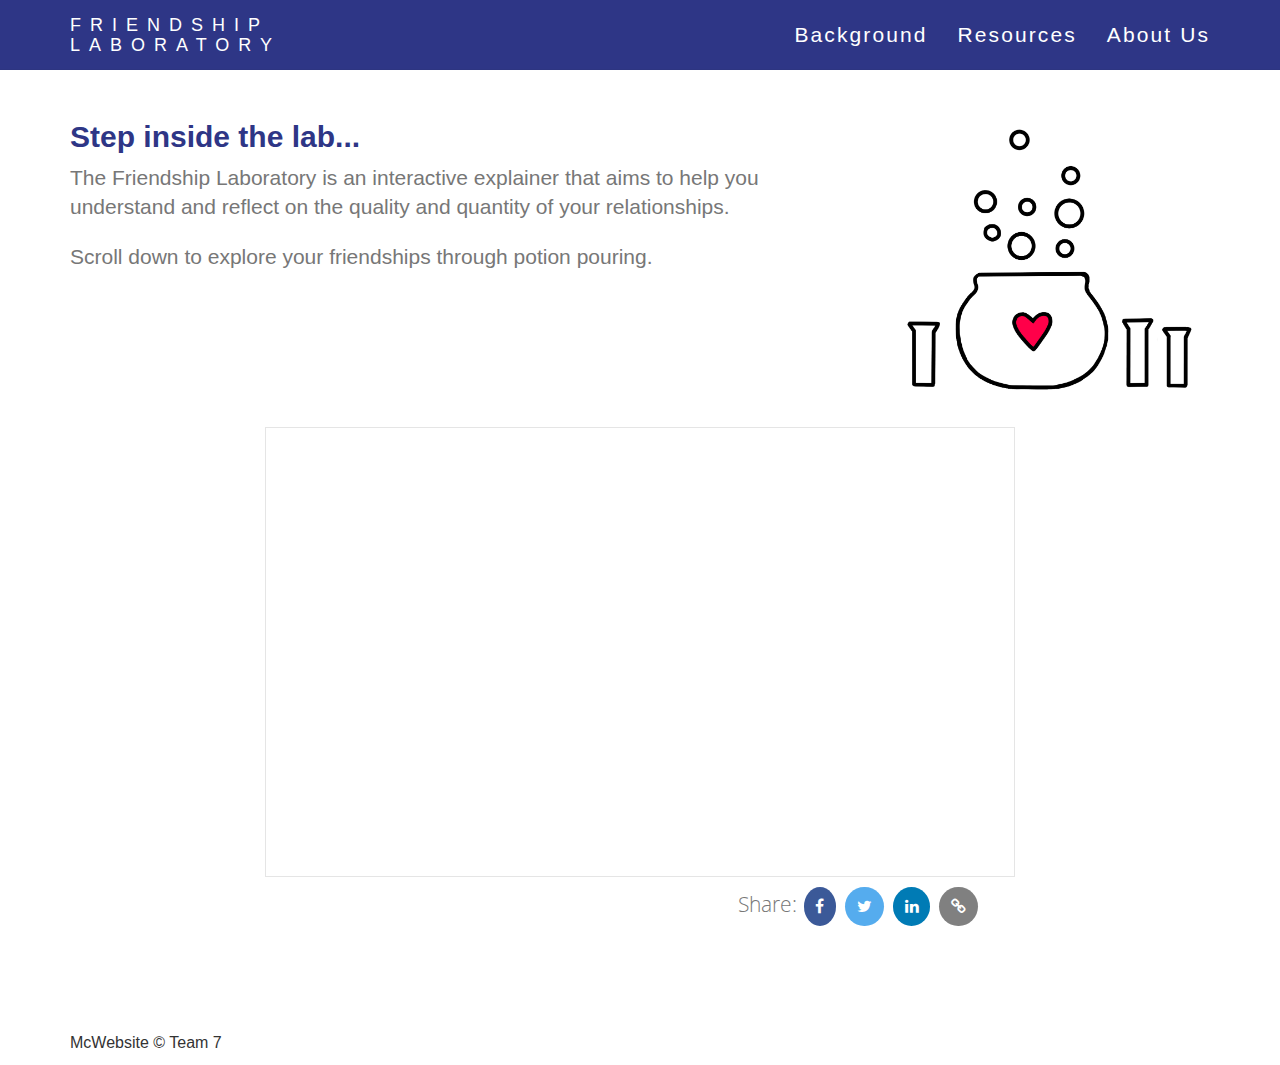
<file: index.html>
<!DOCTYPE html>
<!-- Template by Quackit.com -->
<!-- Images by various sources under the Creative Commons CC0 license and/or the Creative Commons Zero license. 
Although you can use them, for a more unique website, replace these images with your own. -->
<html lang="en">

<head>

    <meta charset="utf-8">
    <meta http-equiv="X-UA-Compatible" content="IE=edge">
    <meta name="viewport" content="width=device-width, initial-scale=1">
    <!-- The above 3 meta tags *must* come first in the head; any other head content must come *after* these tags -->

    <title>Friendship Laboratory</title>

    <!-- Bootstrap Core CSS -->
    <link href="css/bootstrap.min.css" rel="stylesheet">
    <link rel="stylesheet" href="https://cdnjs.cloudflare.com/ajax/libs/font-awesome/4.7.0/css/font-awesome.min.css">

    <!-- Custom CSS: You can use this stylesheet to override any Bootstrap styles and/or apply your own styles -->
    <link href="css/mccustom.css" rel="stylesheet">
    <link href="css/template.css" rel="stylesheet">

    <!-- HTML5 Shim and Respond.js IE8 support of HTML5 elements and media queries -->
    <!-- WARNING: Respond.js doesn't work if you view the page via file:// -->
    <!--[if lt IE 9]>
        <script src="https://oss.maxcdn.com/libs/html5shiv/3.7.0/html5shiv.js"></script>
        <script src="https://oss.maxcdn.com/libs/respond.js/1.4.2/respond.min.js"></script>
    <![endif]-->

    <!-- Custom Fonts from Google -->
    <link href='http://fonts.googleapis.com/css?family=Open+Sans:300italic,400italic,600italic,700italic,800italic,400,300,600,700,800' rel='stylesheet' type='text/css'>
    <link rel="stylesheet" href="https://fonts.googleapis.com/css?family=Bai+Jamjuree">
</head>

<body>

    <!-- Navigation -->
    <nav id="siteNav" class="navbar navbar-default navbar-fixed-top" role="navigation">
        <div class="container">
            <!-- Logo and responsive toggle -->
            <div class="navbar-header">
                <button id="menu-button" type="button" class="navbar-toggle" data-toggle="collapse" data-target="#navbar">
                    MENU
                </button>
                <a id="logo" class="navbar-brand" href="index.html">
                	<div>FRIENDSHIP</div> 
                    <div>LABORATORY</div>
                </a>
            </div>
            <!-- Navbar links -->
            <div class="collapse navbar-collapse" id="navbar">
                <ul class="nav navbar-nav navbar-right">
                    <li> <!--class="active"-->
                        <a class="nav-item" href="background.html">Background</a>
                    </li>
                    <li>
                        <a class="nav-item" href="resources.html">Resources</a>
                    </li>
                    <li>
                        <a class="nav-item" href="aboutus.html">About Us</a>
                    </li>

                </ul>
            </div><!-- /.navbar-collapse -->
        </div><!-- /.container -->
    </nav>

    <!-- Content 1 -->
    <section id="homepage" class="content">
        <div class="container">
            <div class="row">
                <div style="display: flex; ">
                    <div class="col-sm-9">
                    <h2 class="section-header"><b>Step inside the lab... </b></h2>
                    <p class="lead text-muted">The Friendship Laboratory is an interactive explainer that aims to help you understand and reflect on the quality and quantity of your relationships. </p>
                    <p class="lead text-muted">Scroll down to explore your friendships through potion pouring.</p>
                    </div>

                    <img src="images/cauldron.png" width="30%" >
                </div>
                <!-- <div class="col-sm-4">  -->
                <!-- </div> -->
            </div>
            
            <div class="row">
                <div class="col-sm-2"></div>
                <div class="col-sm-8">
                <div class="figmacontent">
                    <iframe style="border: 1px solid rgba(0, 0, 0, 0.1);" width="100%" height="450" src="https://www.figma.com/embed?embed_host=share&url=https%3A%2F%2Fwww.figma.com%2Fproto%2FSTNifQ8Q5P3pnol4hkQc23%2FMcFig%3Fnode-id%3D29%253A2%26scaling%3Dscale-down%26page-id%3D0%253A1%26starting-point-node-id%3D29%253A2%26starting-point-node-id%3D29%253A2" allowfullscreen></iframe>
                </div>
                </div>  
                <div class="col-sm-2"></div>

            </div>
            <div class="row">
                <div class="col-sm-7"></div>
                <span class="lead text-muted">
                    Share: 
                    <a href="#" class="fa fa-facebook"></a>
                    <a href="#" class="fa fa-twitter"></a>
                    <a href="#" class="fa fa-linkedin"></a>
                    <a href="#" class="fa fa-link"></a>
                </span>
            </div>
        </div>
    </section>
        	
    <!-- Copyright etc -->
    <footer>
    <div class="small-print">
        <div class="container">
            <p>McWebsite &copy; Team 7</p>
        </div>
    </div>
    </footer>

    <!-- jQuery -->
    <script src="js/jquery-1.11.3.min.js"></script>

    <!-- Bootstrap Core JavaScript -->
    <script src="js/bootstrap.min.js"></script>

    <!-- Plugin JavaScript -->
    <script src="js/jquery.easing.min.js"></script>
    
    <!-- Custom Javascript -->
    <script src="js/mccustom.js"></script>

</body>

</html>
</file>
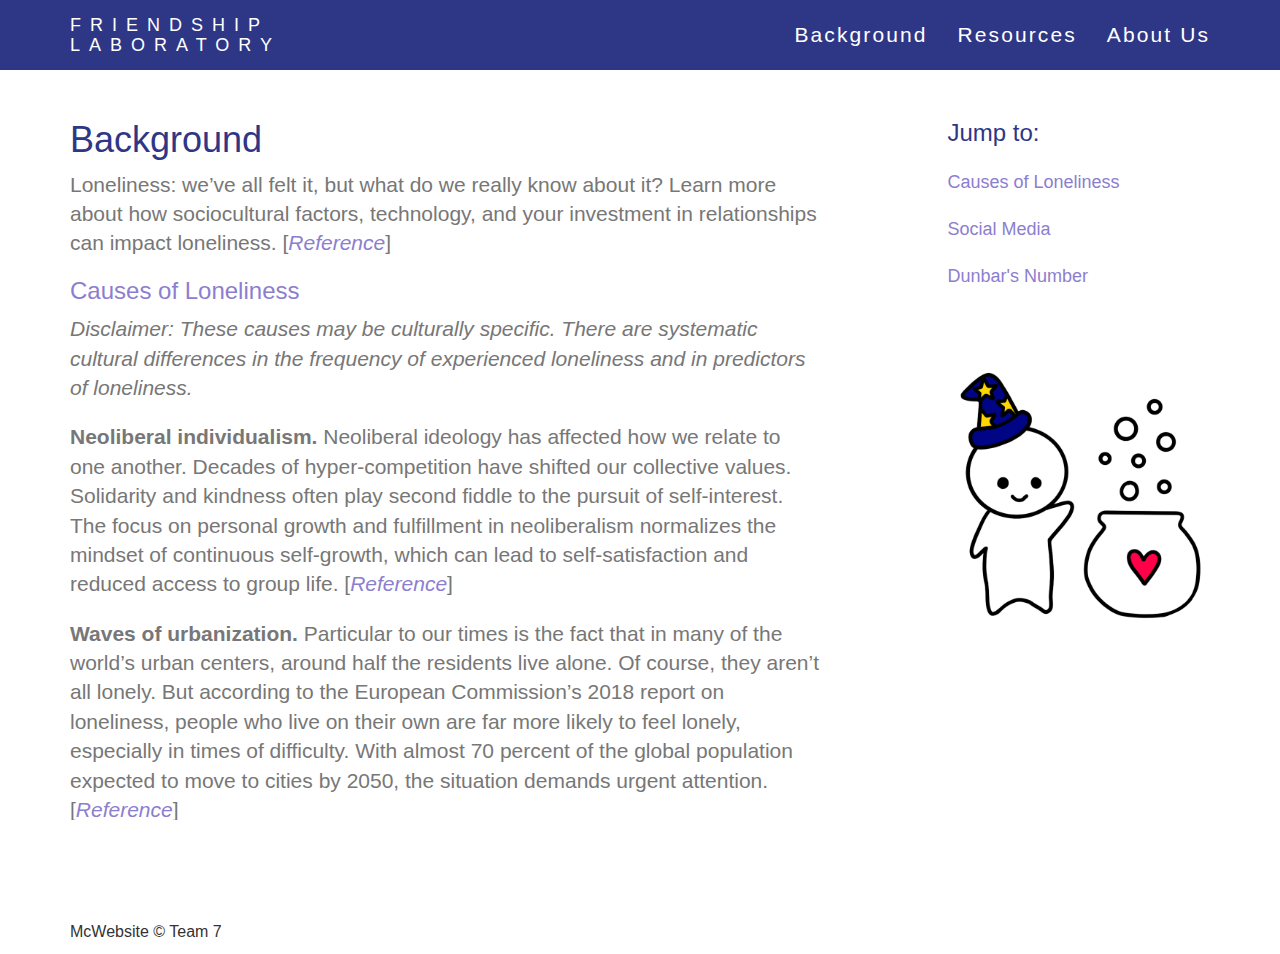
<file: background.html>
<!DOCTYPE html>
<!-- Template by Quackit.com -->
<!-- Images by various sources under the Creative Commons CC0 license and/or the Creative Commons Zero license. 
Although you can use them, for a more unique website, replace these images with your own. -->
<html lang="en">

<head>

    <meta charset="utf-8">
    <meta http-equiv="X-UA-Compatible" content="IE=edge">
    <meta name="viewport" content="width=device-width, initial-scale=1">
    <!-- The above 3 meta tags *must* come first in the head; any other head content must come *after* these tags -->

    <title>Friendship Laboratory</title>

    <!-- Bootstrap Core CSS -->
    <link href="css/bootstrap.min.css" rel="stylesheet">
    <link rel="stylesheet" href="https://cdnjs.cloudflare.com/ajax/libs/font-awesome/4.7.0/css/font-awesome.min.css">

    <!-- Custom CSS: You can use this stylesheet to override any Bootstrap styles and/or apply your own styles -->
    <link href="css/mccustom.css" rel="stylesheet">
    <link href="css/template.css" rel="stylesheet">

    <!-- HTML5 Shim and Respond.js IE8 support of HTML5 elements and media queries -->
    <!-- WARNING: Respond.js doesn't work if you view the page via file:// -->
    <!--[if lt IE 9]>
        <script src="https://oss.maxcdn.com/libs/html5shiv/3.7.0/html5shiv.js"></script>
        <script src="https://oss.maxcdn.com/libs/respond.js/1.4.2/respond.min.js"></script>
    <![endif]-->

    <!-- Custom Fonts from Google -->
    <link href='http://fonts.googleapis.com/css?family=Open+Sans:300italic,400italic,600italic,700italic,800italic,400,300,600,700,800' rel='stylesheet' type='text/css'>
    <link rel="stylesheet" href="https://fonts.googleapis.com/css?family=Bai+Jamjuree">
</head>

<body>

    <!-- Navigation -->
    <nav id="siteNav" class="navbar navbar-default navbar-fixed-top" role="navigation">
        <div class="container">
            <!-- Logo and responsive toggle -->
            <div class="navbar-header">
                <button id="menu-button" type="button" class="navbar-toggle" data-toggle="collapse" data-target="#navbar">
                    MENU
                </button>
                <a id="logo" class="navbar-brand" href="index.html">
                	<div>FRIENDSHIP</div> 
                    <div>LABORATORY</div>
                </a>
            </div>
            <!-- Navbar links -->
            <div class="collapse navbar-collapse" id="navbar">
                <ul class="nav navbar-nav navbar-right">
                    <li> <!--class="active"-->
                        <a class="nav-item" href="background.html">Background</a>
                    </li>
                    <li>
                        <a class="nav-item" href="resources.html">Resources</a>
                    </li>
                    <li>
                        <a class="nav-item" href="aboutus.html">About Us</a>
                    </li>

                </ul>
            </div><!-- /.navbar-collapse -->
        </div><!-- /.container -->
    </nav>
    <!-- Content 2 -->
    <section id="backgroundpage" class="content">
        <div class="container">
            <div class="row">
                <div id="backgroundinfo" class="col-sm-8">
                    <h1>
                        Background
                    </h1>
                    <p class="lead text-muted">
                        Loneliness: we’ve all felt it, but what do we really know about it? Learn more about how sociocultural factors, technology, and your investment in relationships can impact loneliness. [<a href="https://journals.sagepub.com/doi/full/10.1177/0022022113509881" target="_blank"><i>Reference</i></a>] 
                    </p>
                    <h3 id="causes">
                        Causes of Loneliness
                    </h3>
                    <p class="lead text-muted"> 
                        <i>
                        Disclaimer: These causes may be culturally specific. There are systematic cultural differences in the frequency of experienced loneliness and in predictors of loneliness.
                        </i>    
                    </p>
                    <p class="lead text-muted">
                        <b>Neoliberal individualism.</b> Neoliberal ideology has affected how we relate to one another. Decades of hyper-competition have shifted our collective values. Solidarity and kindness often play second fiddle to the pursuit of self-interest. The focus on personal growth and fulfillment in neoliberalism normalizes the mindset of continuous self-growth, which can lead to self-satisfaction and reduced access to group life. [<a href="https://bpspsychub.onlinelibrary.wiley.com/doi/full/10.1111/bjso.12438" target="_blank"><i>Reference</i></a>]
                    </p>
                    <p class="lead text-muted">
                        <b>Waves of urbanization.</b> Particular to our times is the fact that in many of the world’s urban centers, around half the residents live alone. Of course, they aren’t all lonely. But according to the European Commission’s 2018 report on loneliness, people who live on their own are far more likely to feel lonely, especially in times of difficulty. With almost 70 percent of the global population expected to move to cities by 2050, the situation demands urgent attention. [<a href="https://www.mdpi.com/2076-0760/9/4/51" target="_blank"><i>Reference</i></a>]
                    </p>
                    <p class="lead text-muted">
                        <b>A contactless world.</b> In the past few decades, the United States and the United Kingdom have slashed funding for communal spaces such as libraries, playgrounds, and youth centers. In the United Kingdom alone, almost 800 libraries closed their doors between 2008 and 2018. Such cuts in funding for public spaces pose a problem for democracy. These spaces are crucial because they enable micro-interactions with people who are different from us. Their loss also eliminates the opportunities for small encounters that color our daily lives. [<a href="https://www.thelancet.com/journals/lancet/article/PIIS0140-6736(18)30142-9/fulltext" target="_blank"><i>Reference</i></a>]
                    </p>
                    <p class="lead text-muted">
                        <b>Glued to our phones.</b> Facebook, Instagram, and Snapchat are designed to keep us scrolling. Research of 150 undergraduates showed that limiting social media use to 30 minutes a day, even just being mindful of social media use, leads to significant reductions in loneliness and depression. [<a href="https://www.health.harvard.edu/blog/is-a-steady-diet-of-social-media-unhealthy-2018122115600" target="_blank"><i>Reference</i></a>]
                    </p>
                    <h3 id="socialmedia">
                        A Closer Look at Social Media
                    </h3>
                    <p class="lead text-muted">
                        Social internet use through social media like Facebook, Instagram, and Twitter, has made certain groups more vulnerable to loneliness. Let’s take a deeper dive into this phenomenon:
                    </p>
                    <p class="lead text-muted">
                        On average, we check our phones 221 times a day. Around half of teenagers spend the majority of their time online, and more than a 
                        third of us check our phones within the first five minutes of waking up 
                        [<a href="https://www.google.com/books/edition/The_Lonely_Century/NQXLDwAAQBAJ" target="_blank"><i>Reference 1</i></a>,<a href="https://www.sciencedirect.com/science/article/pii/S2352853217300159" target="_blank"><i>Reference 2</i></a>]
                        There are real consequences to screentime: a project at the University of Bristol found that children who spent more than two hours 
                        a day looking at a screen were less able to express themselves emotionally. [<a href="https://www.sciencedirect.com/science/article/pii/S0749379714004127"><i>Reference</i></a>]
                    </p>
                    <p class="lead text-muted">
                        But wait! That doesn’t mean we need to delete all of our social media. Social media can still be used to find joyful interactions and community—in fact, many people do! Research has shown that simply being mindful of your social media consumption drastically improves mental wellness and satisfaction on the platforms. However, lonelier people often engage with social technology in a different way than less lonely people do. Being more passive in your interactions online or using social media in a way that displaces real-life communication can drive up loneliness. 
                        [<a href="https://www.health.harvard.edu/blog/is-a-steady-diet-of-social-media-unhealthy-2018122115600" target="_blank"><i>Reference 1</i></a>,<a href="https://journals.sagepub.com/doi/full/10.1177/1745691617713052" target="_blank"><i>Reference 2</i></a>]
                    </p>
                    <h3 id="dunbar">
                        Dunbar’s Number
                    </h3>
                    <p class="lead text-muted">
                        British anthropologist Robin Dunbar gives us a tool to think about our relative investment in our relationships. Dunbar established that there are well-defined limits to the number of friends and acquaintances the average person can retain. He noted that each person is able to have 5 close friends, 15 good friends, 50 friends, and 150 meaningful relationships. As the circles get wider, investment in the relationships decreases. [<a href="https://royalsocietypublishing.org/doi/10.1098/rsbl.2021.0158" target="_blank"><i>Reference</i></a>]
                    </p>
                    <p class="lead text-muted">
                        There is still a question about how these limits have adapted to today’s digital world. Because it’s so common to have social media profiles or online forums with hundreds and even thousands of followers, social media use often extends the number of weak ties beyond Dunbar’s number. [<a href="https://ora.ox.ac.uk/objects/uuid:c8299c5f-a6ce-4df2-b508-f02cd6559bab" target="_blank"><i>Reference</i></a>]
                        This may result in decreased quality of relationships, which has been shown to increase feelings of loneliness. 
                    </p>
                </div>
                <div class="col-sm-1"></div>
                <div class="col-sm-3">
                    <h3 class="primary-color">
                        Jump to:
                    </h3>
                    <h4>
                        <a href="javascript:void(0);" onclick="scrollToCauses();">
                            Causes of Loneliness
                        </a>
                    </h4>
                    <h4>
                        <a href="javascript:void(0);" onclick="scrollToSocial();">
                            Social Media
                        </a>
                    </h4>
                    <h4>
                        <a href="javascript:void(0);" onclick="scrollToDunbar();">
                            Dunbar's Number
                        </a>
                    </h4>
                    <img src="images/wiz_blob.png" width="100%">
                </div>

        </div>
    </section>
        	
    <!-- Copyright etc -->
    <footer>
    <div class="small-print">
        <div class="container">
            <p>McWebsite &copy; Team 7</p>
        </div>
    </div>
    </footer>

    <!-- jQuery -->
    <script src="js/jquery-1.11.3.min.js"></script>

    <!-- Bootstrap Core JavaScript -->
    <script src="js/bootstrap.min.js"></script>

    <!-- Plugin JavaScript -->
    <script src="js/jquery.easing.min.js"></script>
    
    <!-- Custom Javascript -->
    <script src="js/mccustom.js"></script>

</body>

</html>
</file>
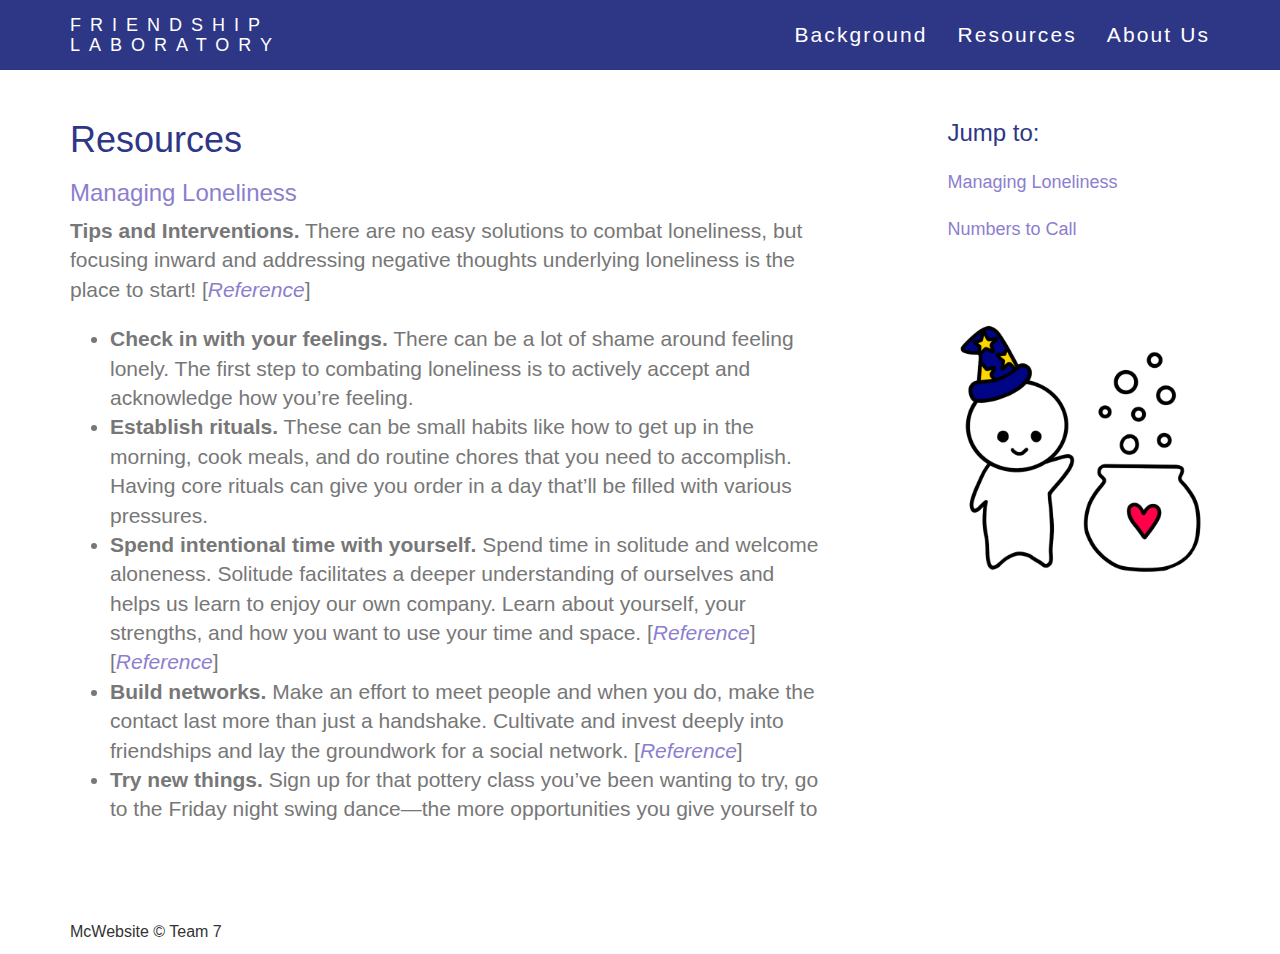
<file: resources.html>
<!DOCTYPE html>
<!-- Template by Quackit.com -->
<!-- Images by various sources under the Creative Commons CC0 license and/or the Creative Commons Zero license. 
Although you can use them, for a more unique website, replace these images with your own. -->
<html lang="en">

<head>

    <meta charset="utf-8">
    <meta http-equiv="X-UA-Compatible" content="IE=edge">
    <meta name="viewport" content="width=device-width, initial-scale=1">
    <!-- The above 3 meta tags *must* come first in the head; any other head content must come *after* these tags -->

    <title>Friendship Laboratory</title>

    <!-- Bootstrap Core CSS -->
    <link href="css/bootstrap.min.css" rel="stylesheet">
    <link rel="stylesheet" href="https://cdnjs.cloudflare.com/ajax/libs/font-awesome/4.7.0/css/font-awesome.min.css">

    <!-- Custom CSS: You can use this stylesheet to override any Bootstrap styles and/or apply your own styles -->
    <link href="css/mccustom.css" rel="stylesheet">
    <link href="css/template.css" rel="stylesheet">

    <!-- HTML5 Shim and Respond.js IE8 support of HTML5 elements and media queries -->
    <!-- WARNING: Respond.js doesn't work if you view the page via file:// -->
    <!--[if lt IE 9]>
        <script src="https://oss.maxcdn.com/libs/html5shiv/3.7.0/html5shiv.js"></script>
        <script src="https://oss.maxcdn.com/libs/respond.js/1.4.2/respond.min.js"></script>
    <![endif]-->

    <!-- Custom Fonts from Google -->
    <link href='http://fonts.googleapis.com/css?family=Open+Sans:300italic,400italic,600italic,700italic,800italic,400,300,600,700,800' rel='stylesheet' type='text/css'>
    <link rel="stylesheet" href="https://fonts.googleapis.com/css?family=Bai+Jamjuree">
</head>

<body>

    <!-- Navigation -->
    <nav id="siteNav" class="navbar navbar-default navbar-fixed-top" role="navigation">
        <div class="container">
            <!-- Logo and responsive toggle -->
            <div class="navbar-header">
                <button id="menu-button" type="button" class="navbar-toggle" data-toggle="collapse" data-target="#navbar">
                    MENU
                </button>
                <a id="logo" class="navbar-brand" href="index.html">
                	<div>FRIENDSHIP</div> 
                    <div>LABORATORY</div>
                </a>
            </div>
            <!-- Navbar links -->
            <div class="collapse navbar-collapse" id="navbar">
                <ul class="nav navbar-nav navbar-right">
                    <li> <!--class="active"-->
                        <a class="nav-item" href="background.html">Background</a>
                    </li>
                    <li>
                        <a class="nav-item" href="resources.html">Resources</a>
                    </li>
                    <li>
                        <a class="nav-item" href="aboutus.html">About Us</a>
                    </li>

                </ul>
            </div><!-- /.navbar-collapse -->
        </div><!-- /.container -->
    </nav>
    <!-- Content 2 -->
    <section id="backgroundpage" class="content">
        <div class="container">
            <div class="row">
                <div id="backgroundinfo" class="col-sm-8">
                    <h1>
                        Resources
                    </h1>
                    <h3 id="managingLoneliness">
                        Managing Loneliness
                    </h3>
                    <p class="lead text-muted"> 
                        <b>Tips and Interventions.</b> There are no easy solutions to combat loneliness, but focusing inward and addressing negative thoughts underlying loneliness is the place to start! [<a href="https://www.scirp.org/journal/paperinformation.aspx?paperid=89011"><i>Reference</i></a>]   
                        <ul class="lead text-muted">
                            <li><b>Check in with your feelings.</b> There can be a lot of shame around feeling lonely. The first step to combating loneliness is to actively accept and acknowledge how you’re feeling.</li>
                            <li><b>Establish rituals.</b> These can be small habits like how to get up in the morning, cook meals, and do routine chores that you need to accomplish. Having core rituals can give you order in a day that’ll be filled with various pressures.</li>
                            <li><b>Spend intentional time with yourself.</b> Spend time in solitude and welcome aloneness. Solitude facilitates a deeper understanding of ourselves and helps us learn to enjoy our own company. Learn about yourself, your strengths, and how you want to use your time and space. [<a href="https://www.scirp.org/journal/paperinformation.aspx?paperid=89011"><i>Reference</i></a>][<a href="https://www.nytimes.com/2019/10/28/smarter-living/the-benefits-of-being-alone.html"><i>Reference</i></a>]      </li>
                            <li><b>Build networks.</b> Make an effort to meet people and when you do, make the contact last more than just a handshake. Cultivate and invest deeply into friendships and lay the groundwork for a social network. [<a href="https://www.scotthyoung.com/blog/2007/07/30/15-tips-for-enjoying-solitude/"><i>Reference</i></a>]</li> 
                            <li><b>Try new things.</b> Sign up for that pottery class you’ve been wanting to try, go to the Friday night swing dance—the more opportunities you give yourself to meet new and interesting people, the more likely you are to make a new and meaningful friendship. [<a href="https://journals.sagepub.com/doi/abs/10.1177/1088868310377394"><i>Reference</i></a>]</li>
                            <li><b>Connect with a mental health professional.</b> It can be helpful to talk about the things going on in your life and share strong, painful emotions without having to censor yourself. Be cognizant of any specific needs or identity affiliations that you’d like a therapist to have, and don’t be afraid to try out several therapists! [<a href="https://www.scirp.org/journal/paperinformation.aspx?paperid=89011"><i>Reference</i></a>] [<a href="https://www.ncbi.nlm.nih.gov/pmc/articles/PMC3641707/"><i>Reference</i></a>]</li>
                        </ul>
                    </p>

                    <h3 id="numbersToCall">
                        Numbers To Call
                    </h3>
                    <p class="lead text-muted"> 
                        <b>The Bridge Peer Counseling Center </b> [<a href="https://www.scirp.org/journal/paperinformation.aspx?paperid=89011"><i>Link</i></a>] <br>
                        Open 24 Hours <br>
                        650-723-3392 
                    </p>
                    <p class="lead text-muted"> 
                        <b>Suicide Prevention Hotline</b> [<a href="https://www.scirp.org/journal/paperinformation.aspx?paperid=89011"><i>Link</i></a>] <br>
                        Open 24 Hours <br>
                        800-273-8255 
                    </p>
                    <p class="lead text-muted"> 
                        <b>Stanford CAPS Immediate Mental Health Crisis Assistance</b> [<a href="https://vaden.stanford.edu/get-help-now/immediate-mental-health-crisis-assistance"><i>Link</i></a>] <br>
                        650-723-3785 <br>
                        650-498-2336 
                    </p>
                    <p class="lead text-muted"> 
                        <b>Find a therapist:</b> 
                        <ul class="lead text-muted">
                            <li>Psychology Today [<a href="https://www.psychologytoday.com/us?tr=Hdr_Brand"><i>Link</i></a>]</li>
                            <li>Better Help [<a href="https://www.betterhelp.com"><i>Link</i></a>]</li>
                            <li>Stanford CAPS [<a href="https://vaden.stanford.edu/caps"><i>Link</i></a>]</li>

                        </ul>
                    </p>
                </div>
                <div class="col-sm-1"></div>
                <div class="col-sm-3">
                    <h3 class="primary-color">
                        Jump to:
                    </h3>
                    <h4>
                        <a href="javascript:void(0);" onclick="scrollToManagingLoneliness();">
                            Managing Loneliness
                        </a>
                    </h4>
                    <h4>
                        <a href="javascript:void(0);" onclick="scrollToNumbersToCall();">
                            Numbers to Call
                        </a>
                    </h4>
                    <img src="images/wiz_blob.png" width="100%">
                </div>

        </div>
    </section>
        	
    <!-- Copyright etc -->
    <footer>
    <div class="small-print">
        <div class="container">
            <p>McWebsite &copy; Team 7</p>
        </div>
    </div>
    </footer>

    <!-- jQuery -->
    <script src="js/jquery-1.11.3.min.js"></script>

    <!-- Bootstrap Core JavaScript -->
    <script src="js/bootstrap.min.js"></script>

    <!-- Plugin JavaScript -->
    <script src="js/jquery.easing.min.js"></script>
    
    <!-- Custom Javascript -->
    <script src="js/mccustom.js"></script>

</body>

</html>
</file>
<file: css/mccustom.css>
html { scroll-behavior: smooth; } 

h1, .section-header, .primary-color {
    color: #2e3686;
    font-family: 'Bai+Jamjuree', sans-serif;
}

h2, h3, h4 {
    color: #8c7ecf;
    font-family: 'Bai+Jamjuree', sans-serif;
}

h4 {
    margin-top: 1.5em;
}

p {
    font-family: 'Bai+Jamjuree', sans-serif;
}
li {
    font-family: 'Bai+Jamjuree', sans-serif;
}

a {
    color: #8c7ecf;
    -webkit-transition: all .35s;
    -moz-transition: all .35s;
    transition: all .35s;
}

a:hover,
a:focus {
    color: #fbcd43;
}

#figmacontent {
    width: 800px;
    margin: auto;
    height: 100%;
    display: flex;
    align-items: center;
}

#backgroundinfo {
    overflow-y:  auto;
    height: 80vh;
}

#siteNav {
    background-color: #2e3686;
    font-family: 'Bai+Jamjuree', sans-serif;
    color: white;
    height: 70px;
}

#menu-button {
    text-decoration: underline;
}

@media(min-width:768px) {
   
    .navbar-default .navbar-header .navbar-brand {
        color: rgba(255,255,255);
        letter-spacing: 0.5em;
    }

}

.navbar-default .nav > li>a,
.navbar-default .nav>li>a:focus,
.navbar-default .navbar-brand {
    color: white;
}


.navbar-default .nav > li>a:hover,
.navbar-default .nav>li>a:focus:hover,
.navbar-default .navbar-header .navbar-brand:hover,
.navbar-default .navbar-header .navbar-brand:focus {
    color: #8c7ecf;
}

.nav-item {
font-family: 'Bai+Jamjuree', sans-serif;
/* font-weight: bold; */
letter-spacing: 0.1em;
font-size: 1.5em;
color: white;
}


.fa {
padding: 0.75em;
font-size: 0.75em;
text-align: center;
text-decoration: none;
margin: 5px 2px;
border-radius: 50%;
}

.headshot {
border-radius: 50%;
width: 15em;
height: 15em;
}

.fa:hover {
    opacity: 0.7;
}

.fa-facebook {
background: #3B5998;
color: white;
}

.fa-twitter {
background: #55ACEE;
color: white;
}

.fa-linkedin {
background: #007bb5;
color: white;
}

.fa-link {
background: grey;
color: white;
}
</file>
<file: css/template.css>
html,
body {
    width: 100%;
    height: 100%;
    font-family: 'Open Sans','Helvetica Neue',Arial,sans-serif;
}





p {
    font-size: 16px;
    line-height: 1.5;
}


header {
    position: relative;
    width: 100%;
    min-height: auto;
    text-align: center;
    color: #fff;
    background-image: url('../images/header.jpg');
    background-position: center;
    -webkit-background-size: cover;
    -moz-background-size: cover;
    background-size: cover;
    -o-background-size: cover;
}

header .header-content {
    position: relative;
    width: 100%;
    padding: 100px 15px 70px;
    text-align: center;
}

header .header-content .header-content-inner h1 {
    margin-top: 0;
    margin-bottom: 20px;
    font-size: 50px;
    font-weight: 300;
}

header .header-content .header-content-inner p {
    margin-bottom: 50px;
    font-size: 16px;
    font-weight: 300;
    color: rgba(255,255,255,.7);
}

@media(min-width:768px) {
    header {
        min-height: 100%;
    }

    header .header-content {
        position: absolute;
        top: 50%;
        padding: 0 50px;
        -webkit-transform: translateY(-50%);
        -ms-transform: translateY(-50%);
        transform: translateY(-50%);
    }

    header .header-content .header-content-inner {
        margin-right: auto;
        margin-left: auto;
        max-width: 1000px;
    }

	header .header-content .header-content-inner h1 {
    	font-size: 100px;
		}

    header .header-content .header-content-inner p {
        margin-right: auto;
        margin-left: auto;
        max-width: 80%;
        font-size: 18px;
    }
}

.section-heading {
    margin-top: 0;
    margin-bottom: 20px;
}

.intro {
	color: #fff;
    background-color: yellowgreen;
    padding: 70px 0;
    text-align: center;
}

.content {
    padding: 100px 0;
}

.content-2 {
	color: #fff;
    background-color: #222;
}

.content-3 {
	padding: 20px 0 40px;
	text-align: center;
}

.promo,
.promo h3,
.promo a:link,
.promo a:visited,
.promo a:hover,
.promo a:active {
    color: white;
	text-shadow: 0px 0px 40px black;
    text-decoration: none;
}

.promo-item {
    height: 200px;
    line-height: 180px;
    text-align: center;
}

.promo-item:hover {
    background-size: 110%; 
    border: 10px solid rgba(255,255,255,0.3);
    line-height: 160px;
}

.promo-item h3 {
    font-size: 40px;
    display: inline-block;
    vertical-align: middle;
}

.item-1 {
	background: url('../images/writing.jpg');
	}
	
.item-2 {
	background: url('../images/concert.jpg');
	}
	
.item-3 {
	background: url('../images/pencil_sharpener.jpg');
	}
		
.item-1,
.item-2,
.item-3 {
	background-size: cover;
	background-position: 50% 50%;
	}

.page-footer {
	text-align: center;
	}

.page-footer .contact {
	padding: 100px 0;
	background-color: yellowgreen;
	color: #fff;
	}

.page-footer .contact p {
	font-size: 22px;
	font-weight: 300;
	}
	
.content-3 .glyphicon,	
.page-footer .contact .glyphicon {
	font-size: 32px;
	font-weight: 700;
	}
		
.page-footer .small-print {
	padding: 50px 0 40px;
	font-weight: 300;
	}

.text-light {
    color: rgba(255,255,255,.7);
}

.navbar-default {
    border-color: rgba(34,34,34,.05);
    background-color: #fff;
    -webkit-transition: all .35s;
    -moz-transition: all .35s;
    transition: all .35s;
}






.navbar-default .nav > li.active>a,
.navbar-default .nav>li.active>a:focus {
    color: yellowgreen!important;
    background-color: transparent;
}

.navbar-default .nav > li.active>a:hover,
.navbar-default .nav>li.active>a:focus:hover {
    background-color: transparent;
}



.btn-default {
    border-color: #fff;
    color: #222;
    background-color: #fff;
    -webkit-transition: all .35s;
    -moz-transition: all .35s;
    transition: all .35s;
}

.btn-default:hover,
.btn-default:focus,
.btn-default.focus,
.btn-default:active,
.btn-default.active,
.open > .dropdown-toggle.btn-default {
    border-color: #eee;
    color: #222;
    background-color: #eee;
}

.btn-default:active,
.btn-default.active,
.open > .dropdown-toggle.btn-default {
    background-image: none;
}

.btn-default.disabled,
.btn-default[disabled],
fieldset[disabled] .btn-default,
.btn-default.disabled:hover,
.btn-default[disabled]:hover,
fieldset[disabled] .btn-default:hover,
.btn-default.disabled:focus,
.btn-default[disabled]:focus,
fieldset[disabled] .btn-default:focus,
.btn-default.disabled.focus,
.btn-default[disabled].focus,
fieldset[disabled] .btn-default.focus,
.btn-default.disabled:active,
.btn-default[disabled]:active,
fieldset[disabled] .btn-default:active,
.btn-default.disabled.active,
.btn-default[disabled].active,
fieldset[disabled] .btn-default.active {
    border-color: #fff;
    background-color: #fff;
}

.btn-default .badge {
    color: #fff;
    background-color: #222;
}

.btn-primary {
    border-color: yellowgreen;
    color: #fff;
    background-color: yellowgreen;
    -webkit-transition: all .35s;
    -moz-transition: all .35s;
    transition: all .35s;
}

.btn-primary:hover,
.btn-primary:focus,
.btn-primary.focus,
.btn-primary:active,
.btn-primary.active,
.open > .dropdown-toggle.btn-primary {
    border-color: limegreen;
    color: #fff;
    background-color: limegreen;
}

.btn-primary:active,
.btn-primary.active,
.open > .dropdown-toggle.btn-primary {
    background-image: none;
}

.btn-primary.disabled,
.btn-primary[disabled],
fieldset[disabled] .btn-primary,
.btn-primary.disabled:hover,
.btn-primary[disabled]:hover,
fieldset[disabled] .btn-primary:hover,
.btn-primary.disabled:focus,
.btn-primary[disabled]:focus,
fieldset[disabled] .btn-primary:focus,
.btn-primary.disabled.focus,
.btn-primary[disabled].focus,
fieldset[disabled] .btn-primary.focus,
.btn-primary.disabled:active,
.btn-primary[disabled]:active,
fieldset[disabled] .btn-primary:active,
.btn-primary.disabled.active,
.btn-primary[disabled].active,
fieldset[disabled] .btn-primary.active {
    border-color: yellowgreen;
    background-color: yellowgreen;
}

.btn-primary .badge {
    color: yellowgreen;
    background-color: #fff;
}


.btn {
    border-radius: 300px;
    text-transform: uppercase;
}

.btn-lg {
    padding: 15px 30px;
}

::-moz-selection {
    text-shadow: none;
    color: #fff;
    background: #222;
}

::selection {
    text-shadow: none;
    color: #fff;
    background: #222;
}

img::selection {
    color: #fff;
    background: 0 0;
}

img::-moz-selection {
    color: #fff;
    background: 0 0;
}

.text-primary {
    color: yellowgreen;
}

.bg-primary {
    background-color: yellowgreen;
}
</file>
